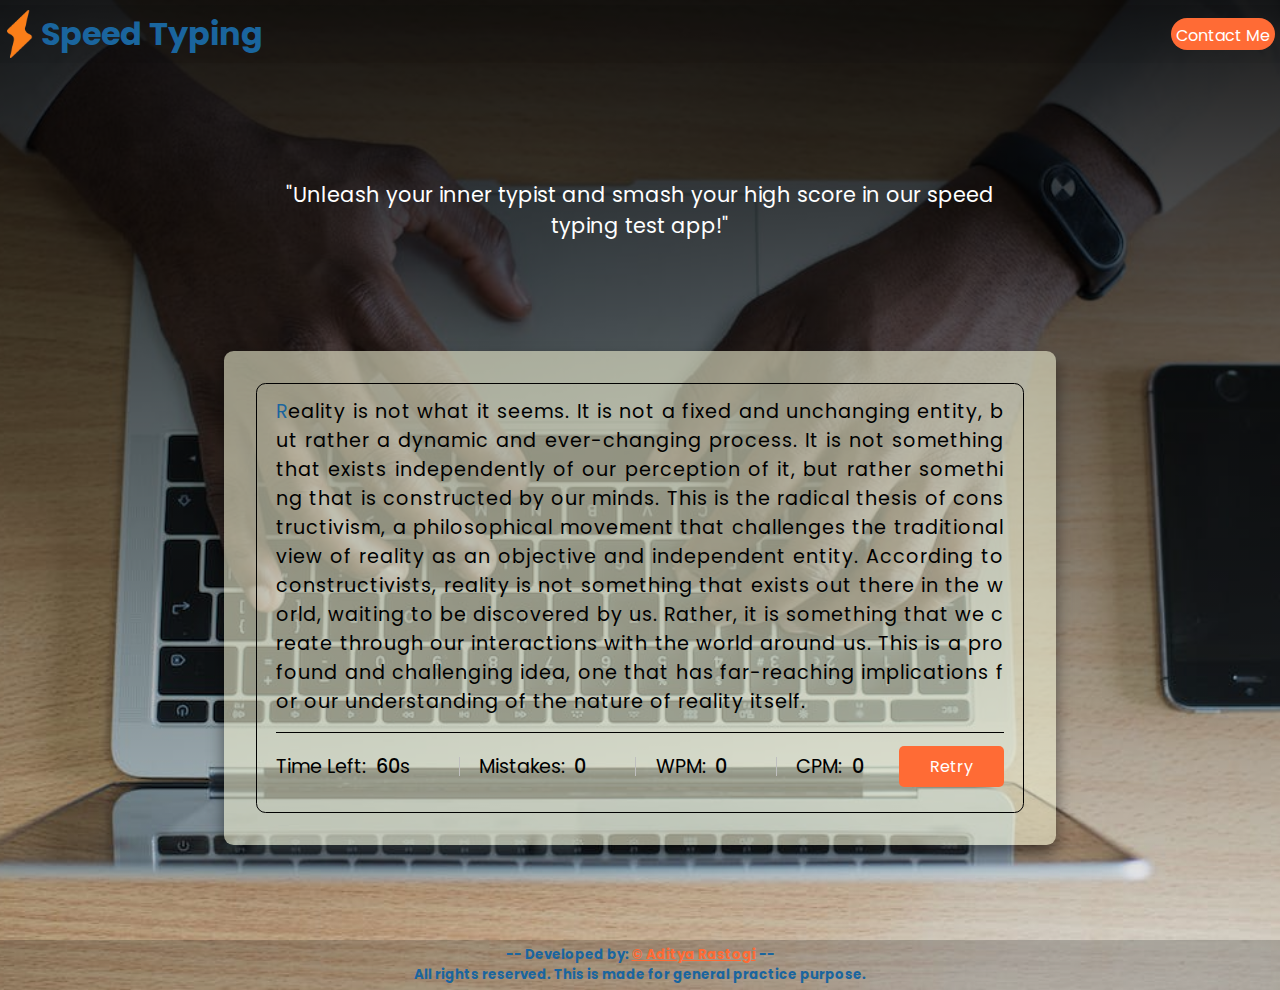
<file: index.html>
<!DOCTYPE html>
<html lang="en" dir="ltr">
<head>
  <meta charset="UTF-8">
  <meta name="viewport" content="width=device-width, initial-scale=1.0">
  <title>Speed Typing</title>
  <link rel="shortcut icon" href="images/logo.png" type="image/x-icon">
  <link rel="stylesheet" href="style.css">
</head>
<body>
  <div class="header">
    <a href="index.html">
      <div class="title">
      <span>
          <img src="images/logo2.png" alt="logo">
      </span>
      <h1> Speed Typing </h1>
      </div>
    </a>
    <div class="contact">
      <a href="contact.html">Contact Me</a>
    </div>
  </div>
  <div class="prompt">
    "Unleash your inner typist and smash your high score in our speed typing test app!"
  </div>
  <div class="wrapper">
    <input type="text" class="input-field">
    <div class="content-box">
      <div class="typing-text">
        <p></p>
      </div>
      <div class="content">
        <ul class="result-details">
          <li class="time">
            <p>Time Left:</p>
            <span><b>60</b>s</span>
          </li>
          <li class="mistake">
            <p>Mistakes:</p>
            <span>0</span>
          </li>
          <li class="wpm">
            <p>WPM:</p>
            <span>0</span>
          </li>
          <li class="cpm">
            <p>CPM:</p>
            <span>0</span>
          </li>
        </ul>
        <button>Retry</button>
      </div>
    </div>
  </div>
  <div class="footer">
    <h5>-- Developed by: <a href="contact.html">© Aditya Rastogi</a> --</h5>
    <h5> All rights reserved. This is made for general practice purpose.</h5>
  </div>
  <script src="paragraphs.js"></script>
  <script src="script.js"></script>
</body>
</html>
</file>
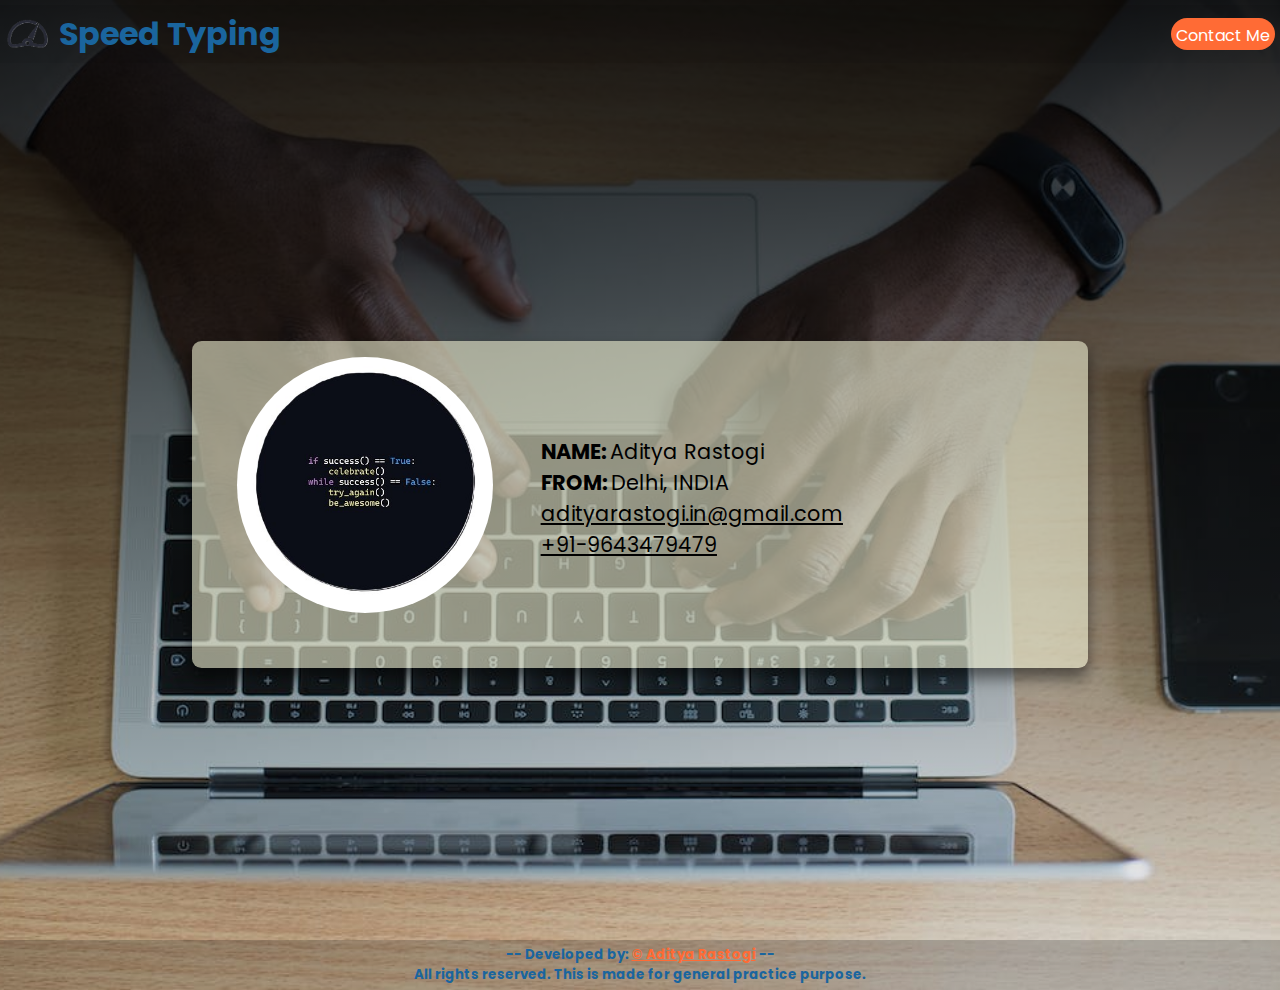
<file: contact.html>
<!DOCTYPE html>
<html lang="en" dir="ltr">
<head>
  <meta charset="UTF-8">
  <meta name="viewport" content="width=device-width, initial-scale=1.0">
  <title>Speed Typing</title>
  <link rel="shortcut icon" href="images/logo.png" type="image/x-icon">
  <link rel="stylesheet" href="style.css">
  <link rel="stylesheet" href="https://cdnjs.cloudflare.com/ajax/libs/font-awesome/6.4.2/css/all.min.css" integrity="sha512-z3gLpd7yknf1YoNbCzqRKc4qyor8gaKU1qmn+CShxbuBusANI9QpRohGBreCFkKxLhei6S9CQXFEbbKuqLg0DA==" crossorigin="anonymous" referrerpolicy="no-referrer">
</head>
<body>
  <div class="header">
    <a href="index.html">
      <div class="title">
      <span>
          <img src="images/logo.png" alt="logo">
      </span>
      <h1> Speed Typing </h1>
      </div>
    </a>
    <div class="contact">
      <a href="contact.html">Contact Me</a>
    </div>
  </div>
  <div class="contactbox">
    <div class="profile">
        <img src="images/profile.jpg" alt="profile photo">
    </div>
    <div class="infome">
        <p><b>NAME: </b> Aditya Rastogi </p>
        <p><b>FROM: </b> Delhi, INDIA </p>
        <ul>
            <li><a href="mailto:adityarastogi.in@gmail.com">adityarastogi.in@gmail.com</a></li>
            <li><a href="tel:+91-9643479479">+91-9643479479</a></li>
            <li class="social">
                <a target="_blank" href="https://www.instagram.com/adityarastogi.in?igsh=MW1wNHl0MXUzcjhkNA=="> <i class="fa-brands fa-instagram"></i> </a>
                <a target="_blank" href="https://www.linkedin.com/in/aditya-rastogi-944b2028a?utm_source=share&utm_campaign=share_via&utm_content=profile&utm_medium=android_app"> <i class="fa-brands fa-linkedin"></i> </a>
                <a target="_blank" href="https://github.com/adityarastogi-in"> <i class="fa-brands fa-github"></i> </a>
            </li>
        </ul>
    </div>
</div>
  <div class="footer">
    <h5>-- Developed by: <a href="contact.html">© Aditya Rastogi</a> --</h5>
    <h5> All rights reserved. This is made for general practice purpose.</h5>
  </div>
</body>
</html>
</file>
<file: style.css>
/* main */
@import url('https://fonts.googleapis.com/css2?family=Poppins:wght@400;500;600;700&display=swap');
*{
  margin: 0;
  padding: 0;
  box-sizing: border-box;
  font-family: 'Poppins', sans-serif;
}
body{
  display: flex;
  flex-direction: column;
  align-items: center;
  justify-content: space-between;
  min-height: 110vh;
  width: 100%;
  background: linear-gradient(rgba(0,0,0,0.9),rgba(0,0,0,0)), url(images/cover.jpg);
  background-position: center;
  background-size: cover;
}
a{
  text-decoration: none;
  color: #fff;
}
::selection{
  color: #fff;
  background: #1A659E;
}

/* header */
.header{
  min-width: 100%;
  display: flex;
  justify-content: space-between;
  align-items: center;
  margin: 5px;
  background: rgba(0,0,0,0.05);
}
.title{
  display: flex;
  align-items: center;
  padding: 5px;
}
.title :where(span,img){
  height: 3rem;
}
.title h1{
  padding: 0 0.5rem ;
  font-size: 2rem;
  color: #1A659E;
}
.contact{
  max-width: 16vw; 
  height: 2rem;
  margin: 0 5px;
  padding: 5px;
  background-color: #FF6B35;
  border-radius: 1rem;
}

.prompt{
  max-width: 60vw;
  color: #fff;
  font-size: 1.3rem;
  text-align: center;
  margin: 1rem 0;
}

/* wrapper box */
.wrapper{
  width: 65vw;
  padding: 2rem;
  background: rgba(239, 239, 208,0.6);
  border-radius: 0.6rem;
  box-shadow: 0 0.6rem 1rem rgba(0,0,0,0.5);
}
.wrapper .input-field{
  opacity: 0;
  z-index: -999;
  position: absolute;
}
.wrapper .content-box{
  padding: 0.8rem 1.2rem;
  border-radius: 0.6rem;
  border: 1px solid;
}
.content-box .typing-text{
  overflow: hidden;
  max-height: 40vh;
}

/* typing box */
.typing-text::-webkit-scrollbar{
  width: 0px;
}
.typing-text p{
  font-size: 1.2rem;
  text-align: justify;
  letter-spacing: 1px;
  word-break: break-all;
}
.typing-text p span{
  position: relative;
}
.typing-text p span.correct{
  color: #56964f;
}
.typing-text p span.incorrect{
  color: #cb3439;
  outline: 1px solid #fff;
  background: #ffc0cb;
  border-radius: 4px;
}
.typing-text p span.active{
  color: #1A659E;
}
.typing-text p span.active::before{
  position: absolute;
  content: "";
  height: 2px;
  width: 100%;
  bottom: 0;
  left: 0;
  opacity: 0;
  border-radius: 5px;
  background: #1A659E;
  animation: blink 1s ease-in-out infinite;
}
@keyframes blink{
  50%{ 
    opacity: 1; 
  }
}
.content-box .content{
  margin-top: 1rem;
  display: flex;
  padding: 0.8rem 0;
  flex-wrap: wrap;
  align-items: center;
  justify-content: space-between;
  border-top: 1px solid;
}
.content button{
  outline: none;
  border: none;
  width: 105px;
  color: #fff;
  padding: 0.5rem 0;
  font-size: 1rem;
  cursor: pointer;
  border-radius: 5px;
  background: #FF6B35;
  transition: transform 0.3s ease;
}

/* result area */
.content button:active{
  transform: scale(0.97);
}
.content .result-details{
  display: flex;
  flex-wrap: wrap;
  align-items: center;
  width: calc(100% - 140px);
  justify-content: space-between;
}
.result-details li{
  display: flex;
  height: 1.2rem;
  list-style: none;
  position: relative;
  align-items: center;
}
.result-details li:not(:first-child){
  padding-left: 1.2rem;
  border-left: 1px solid #bfbfbf;
}
.result-details li p{
  font-size: 1.2rem;
}
.result-details li span{
  display: block;
  font-size: 1.2rem;
  margin-left: 0.6rem;
}
li span b{
  font-weight: 500;
}
li:not(:first-child) span{
  font-weight: 500;
}

/* footer */
.footer{
  padding: 5px;
  width: 100%;
  display: flex;
  flex-direction: column;
  align-items: center;
  background: rgba(0,0,0,0.2);
  color: #1A659E;
}
.footer a{
  text-decoration: underline;
  color: #FF6B35;
}

.contactbox{
  background: rgba(239, 239, 208,0.6);
  width: 70vw;
  display: flex;
  padding: 1rem;
  align-items: center;
  justify-content: center;
  border-radius: 0.6rem;
  box-shadow: 0 0.6rem 1rem rgba(0,0,0,0.5);
}
.profile, .profile img{
  max-width:  20vw;
  border-radius: 50%;
  margin: 0 1rem 1rem 0;
}
.infome{
  width: 60%;
  color: #000;
  font-size: 1.3rem;
  margin-left: 1rem;
  padding: 1rem;
}
.infome :where(li,a){
  color: #000;
  list-style: none;
  text-decoration: underline;
}
.social{
  max-width: 15vw;
  font-size: larger;
  display: flex;
  justify-content: space-between;
  margin: 6px;
}

/* responsiveness */
@media (max-width: 768px) {
  .wrapper{
    width: 85vw;
    padding: 1.2rem;
  }
  .prompt{
    font-size: 1rem;
  }
  .contact a{
    font-size: 0.8rem;
  }
  .content-box .content{
    padding: 1.2rem 0;
  }
  .content-box .typing-text{
    max-height: 80%;
  }
  .typing-text p{
    font-size: 1.2rem;
    text-align: left;
  }
  .content button{
    width: 100%;
    font-size: 1rem;
    padding: 0.6rem 0;
    margin-top: 1.2rem;
  }
  .content .result-details{
    width: 100%;
  }
  .result-details li:not(:first-child){
    border-left: 0;
    padding: 0;
  }
  .result-details li p, 
  .result-details li span{
    font-size: 1rem;
  }
  .contactbox{
    padding: 0.5rem;
    width: 90vw;
  }
}
@media (max-width: 565px) {
  .wrapper .content-box{
    padding: 0.6rem 1rem;
  }
  .contact{
    max-width: 25vw;
  }
  .contact a{
    font-size: 0.7rem;
  }
  .typing-text p{
    font-size: 1rem;
  }
  .result-details li{
    width: 50%;
    flex-wrap: wrap;
    margin-bottom: 0.6rem;
  }
  .content button{
    margin-top: 0.6rem;
  }
  .infome{
    margin: 0;
    font-size: 1rem;
  }
}
</file>
